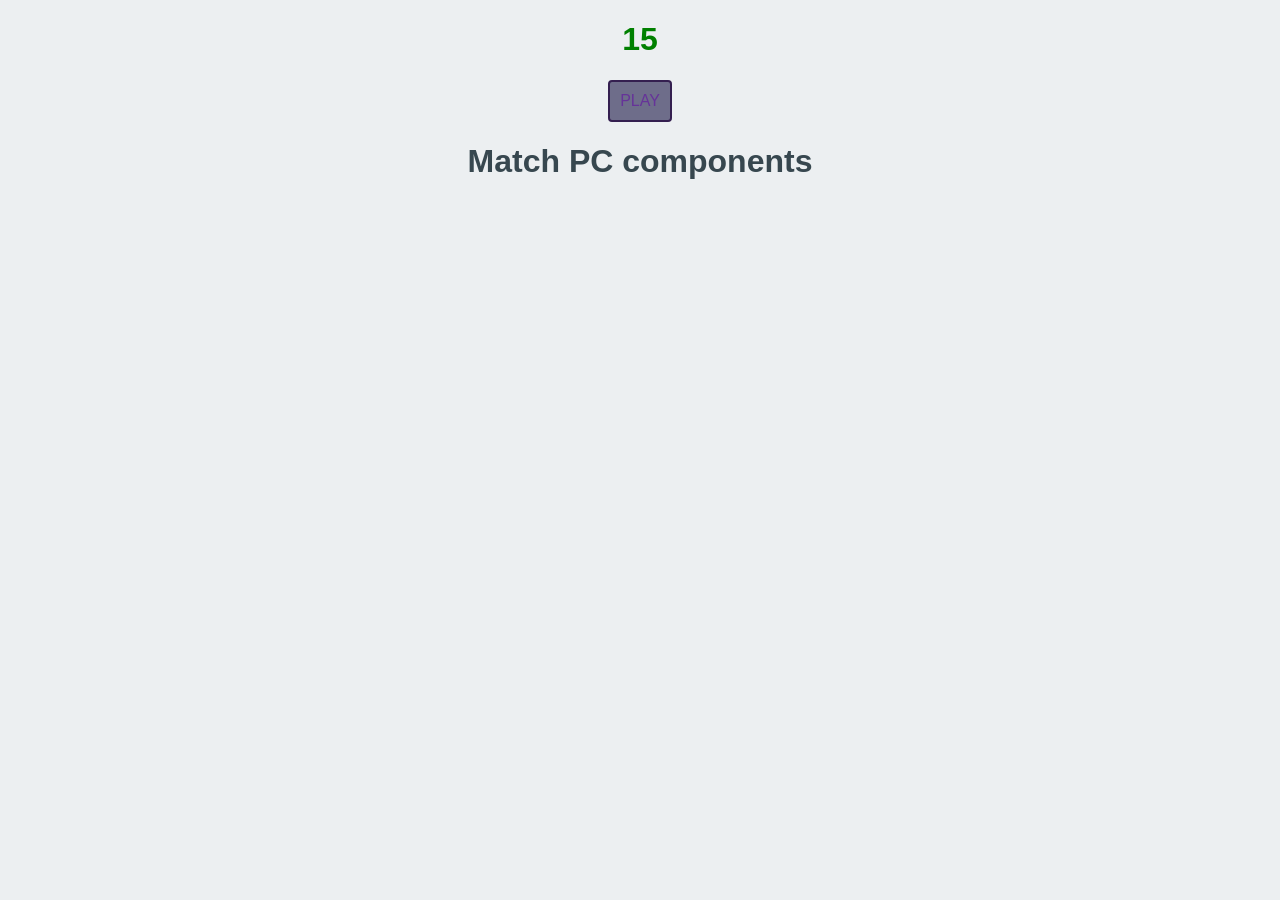
<file: suitsYou/computer/index.html>
<!DOCTYPE html>
<html lang="en">
<head>
    <link rel="stylesheet" href="bb.css"/>
    <meta charset="UTF-8">
    <meta http-equiv="X-UA-Compatible" content="IE=edge">
    <meta name="viewport" content="width=device-width, initial-scale=1.0">
    <title>PC Parts Matching Game</title>
   
</head>
<body>
<!-- Timer -->
<h1 id="time" value="15">15</h1>
<button id="start" onclick="countdown()">PLAY</button>

    <h1 id="elh1"> Match PC components</h1>
  


<div id="game">


    <div class="pc">
        <img src="./images/pc.jpeg">
    </div> 


    <main class="container">
<div>
    <ul class="draggable-list">
        <li id="e1" draggable="true">Motherboard</li>
        <li id="e2" draggable="true">Ventilator</li>
        <li id="e3" draggable="true">CPU</li>
        <li id="e4" draggable="true">Graphic & Sound Card</li>
        <li id="e5" draggable="true">Floppy Disk</li>
        <li id="e6" draggable="true">HDD</li>
        <li id="e7" draggable="true">CD ROM </li>
        <li id="e8" draggable="true">Case</li>
    </ul>
</div>
<div>
    <ul class="draggable-list">
        <li id="s7" draggable="true">1</li>
        <li id="s5" draggable="true">2</li>
        <li id="s6" draggable="true">3</li>
        <li id="s1" draggable="true">4</li>
        <li id="s4" draggable="true">5</li>
        <li id="s2" draggable="true">6</li>
        <li id="s3" draggable="true">7</li>
        <li id="s8" draggable="true">8</li>
    </ul>
</div>


</main>



</div>


<div id="endMessage">
    <h2> WELL DONE! </h2>
      <h2> &#129321;</h2> 
</div>


<!-- <button onclick="function_Next_page()"> Next </button>  -->



<script type="text/javascript" src="./js/script.js" > </script>
</body>
</html>
</file>
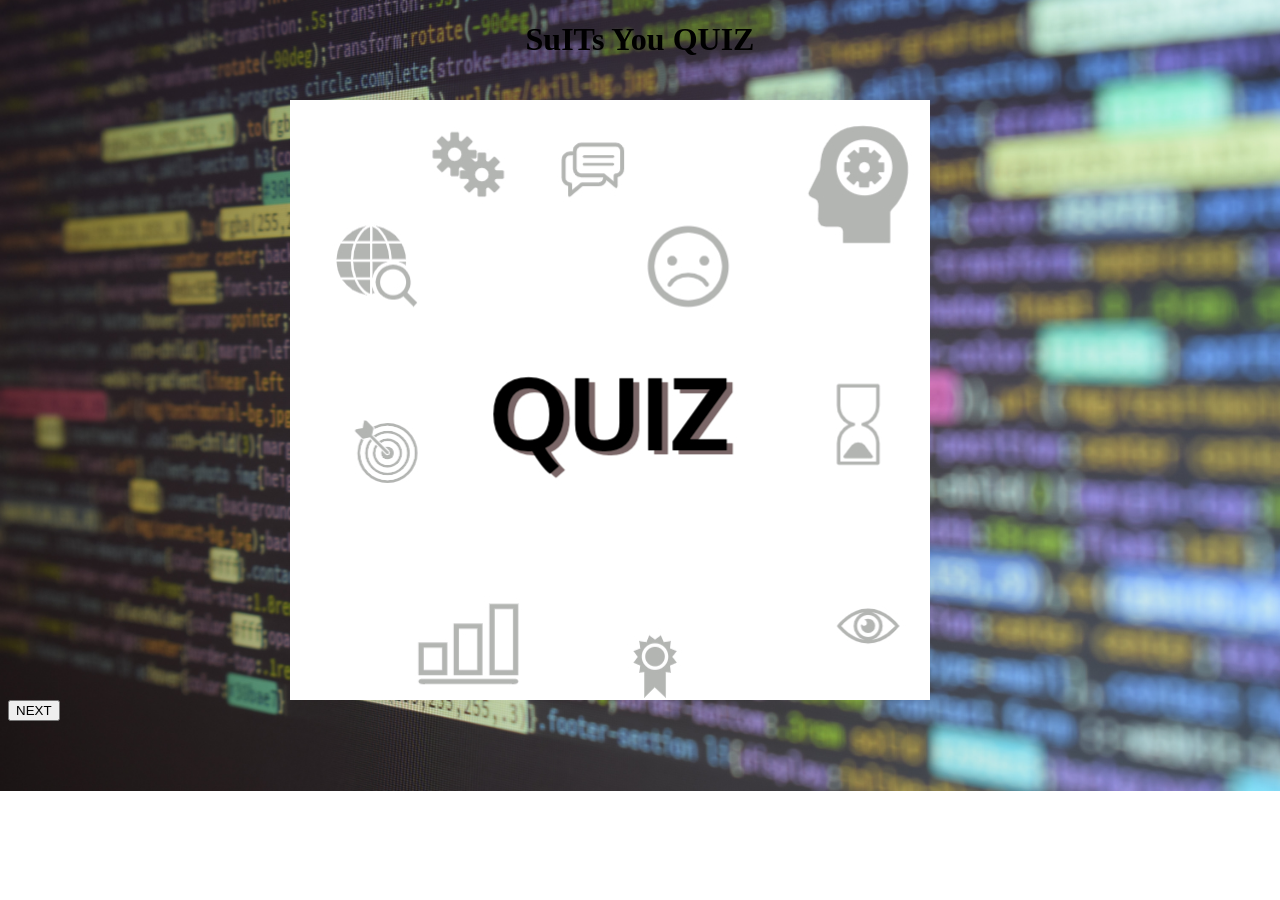
<file: suitsYou/Quizindex.html>
<!DOCTYPE html>
<html lang="en">
<head>
    <meta charset="UTF-8">
    <meta http-equiv="X-UA-Compatible" content="IE=edge">
    <meta name="viewport" content="width=device-width, initial-scale=1.0">
    <link rel="stylesheet" href="style/styleQuiz.css">
    <title>Main Page</title>

    <style>
        #mainFrame{
            height: 600px;
            width: 700px;
            overflow: hidden;
            border: none;
        }
    </style>
</head>
<body>
    
<div id="container">
<h1>SuITs You QUIZ</h1>
    <div id="window">
    <iframe id="mainFrame" src="./artwork/quizPIC.jpg" title="frame" > </iframe>
    </div>
    <div id="next">
        <button id="click" onclick="change()"> NEXT </button>
    </div>

</div>




<script type="text/javascript"> 





let src1 = "https://cdn-icons-png.flaticon.com/512/196/196685.png";  //testing
let src2 = "./question/q1.html";
let src3 = "./examples/2.jpg";
let src4 = "./computer/index.html";
let src5 = "./personality/index_personnality.html";
let src6;
let src7;
let src8;
let src9;
let src10;

    
let myFrame = document.getElementById("mainFrame");






let counter = 0;

function change() {
    
    //const iframeWindow = myFrame.contentWindow;
    //const iframeDocument = myFrame.contentDocument;

    counter = counter + 1;
    switch (counter) {
        case 1:
        myFrame.src= src1;
        break;
        case 2:
        myFrame.src= src2;
        break;
        case 3:
        myFrame.src= src3;
        break;
        case 4:
        myFrame.src= src4;
        break;
        case 5:
        myFrame.src= src5;
        break;

    }



}
   








</script>
</body>
</html>
</file>
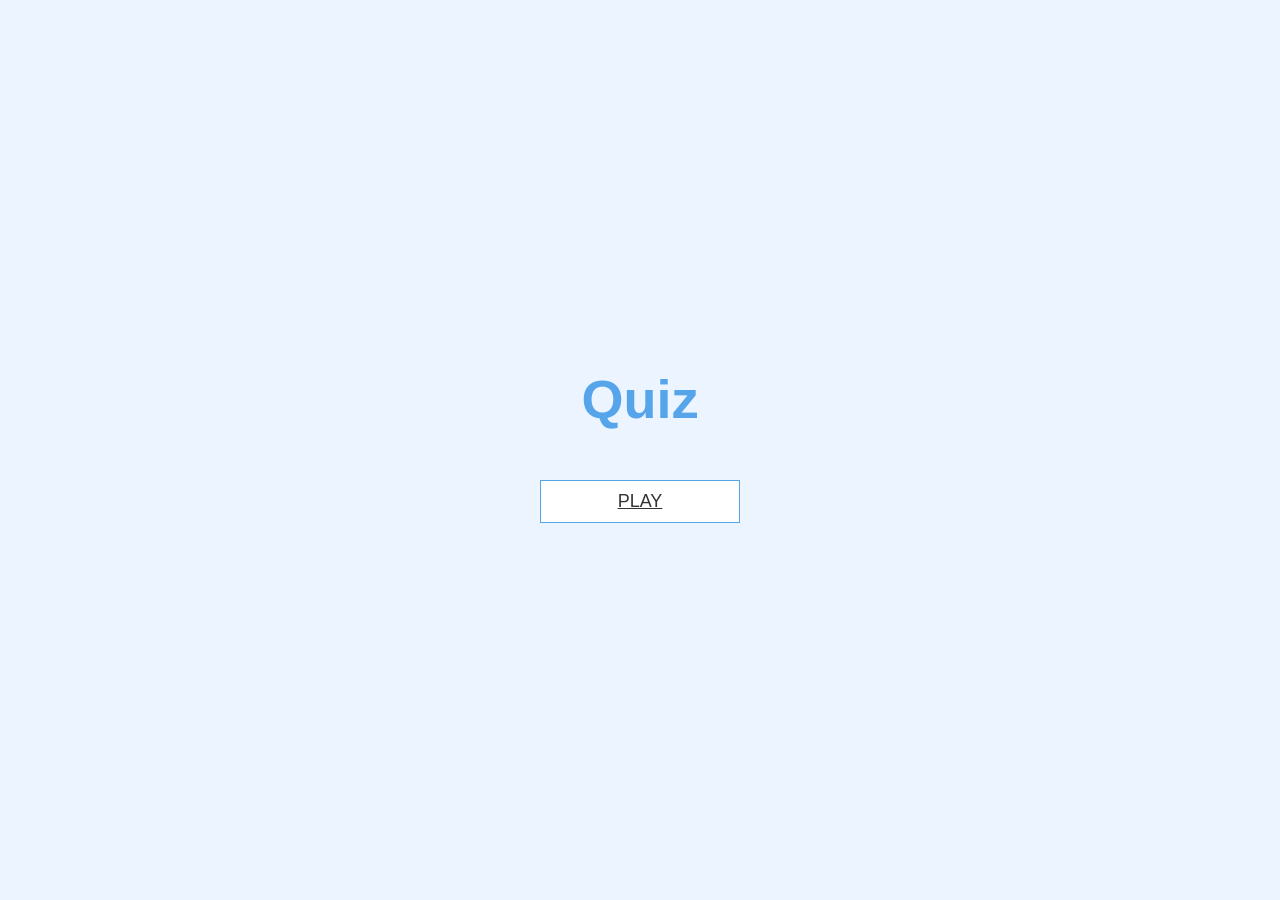
<file: suitsYou/personality/index_personnality.html>
<!DOCTYPE html>
<html lang="en">
<head>
    <meta charset="UTF-8">
    <meta http-equiv="X-UA-Compatible" content="IE=edge">
    <meta name="viewport" content="width=device-width, initial-scale=1.0">
    <title>Quizz</title>
    <link rel="stylesheet" href="./styles_personnality/style.css">
</head>
<body>
    <div class="container">
        <div id="home" class="flex-center flex-column">
            <h1>Quiz</h1>
            <p class="btn"> <a href="personnality.html"> PLAY </a> </p>
            <!-- <a class="btn" href="highscore.html">High Scores</a> -->
        </div>
    </div>
</body>
</html>
</file>
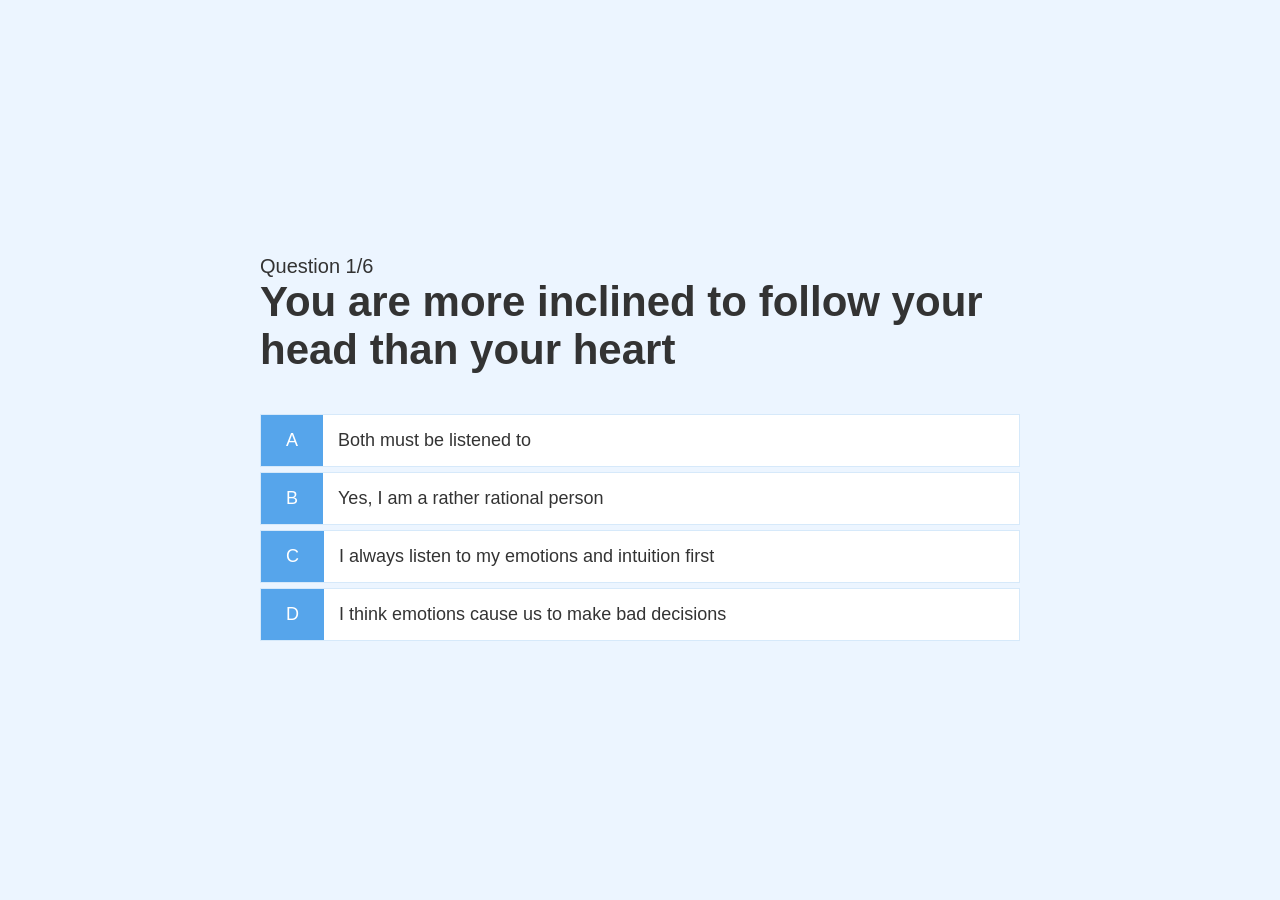
<file: suitsYou/personality/personnality.html>
<!DOCTYPE html>
<html lang="en">

<head>
    <meta charset="UTF-8">
    <meta http-equiv="X-UA-Compatible" content="IE=edge">
    <meta name="viewport" content="width=device-width, initial-scale=1.0">
    <title>Play</title>
    <link rel="stylesheet" href="./styles_personnality/style.css">
    <link rel="stylesheet" href="./styles_personnality/game.css">
</head>

<body>
    <div class="container">
        <div id="game" class="justify-center flex-column">
            <!-- hud = head-up display -->
            <div id="hud">
                <div id="hud-item">
                    <p id="progressText" class="hud-prefix">
                        <!-- Ce que l'on veut avoir ici : -->
                        Question
                    </p>
                    <div id="progressBar">
                        <div id="progressBarFull"></div>
                    </div>
                    
                </div>
                <!-- <div id="hud-item">
                    <p class="hud-prefix">
                        
                        Score
                    </p>
                    <h1 class="hud-main-text" id="scoreText">
                        
                        0
                    </h1>
                </div> -->
            </div>
            <h2 id="question">What is the answer to this questions?</h2>
            <div class="choice-container">
                <p class="choice-prefix">A</p>
                <p class="choice-text" data-number="0">Choice 1</p>
            </div>
            <div class="choice-container">
                <p class="choice-prefix">B</p>
                <p class="choice-text" data-number="1">Choice 2</p>
            </div>
            <div class="choice-container">
                <p class="choice-prefix">C</p>
                <p class="choice-text" data-number="2">Choice 3</p>
            </div>
            <div class="choice-container">
                <p class="choice-prefix">D</p>
                <p class="choice-text" data-number="3">Choice 4</p>
            </div>
        </div>
    </div>
    <script src="./personnality.js"></script>
</body>

</html>
</file>
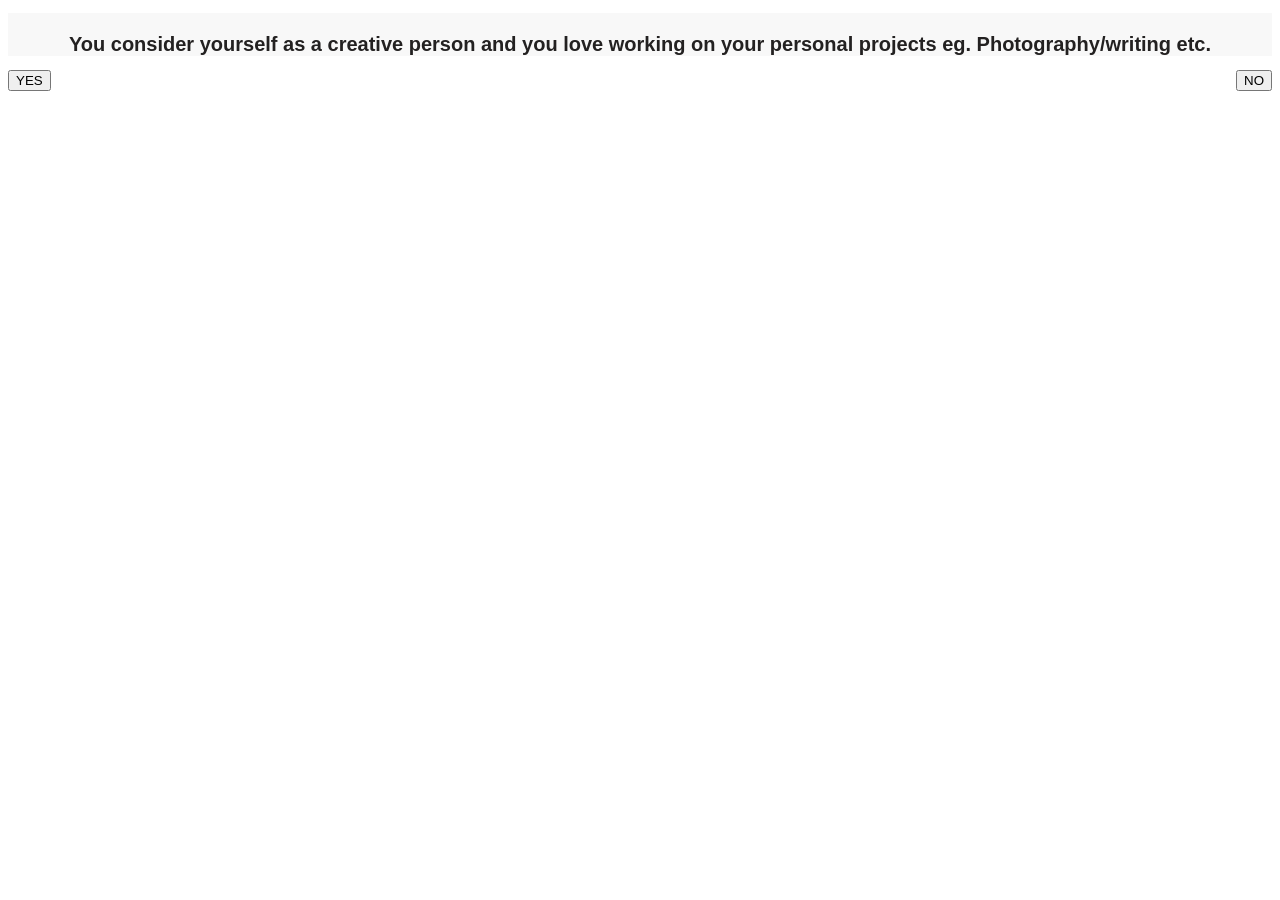
<file: suitsYou/question/q1.html>
<!DOCTYPE html>
<html lang="en">
<head>
    <meta charset="UTF-8">
    <meta http-equiv="X-UA-Compatible" content="IE=edge">
    <meta name="viewport" content="width=device-width, initial-scale=1.0">
    <link rel="preconnect" href="https://fonts.googleapis.com"> 
    <title>Document</title>
    <style> 
        h1{
        display: flex;
        justify-content: center;
        align-items: center;
        padding-top: 20px;
        overflow: hidden;
        color: rgb(35, 33, 33);
        font-size: 20px;
        font-family: 'Raleway', sans-serif;
        }

        #q{
            background-color: rgb(248, 248, 248);
        }

        #yes{
            float: left;
        }
        #no{
            float: right;
        }

       


    </style>
</head>
<body>
    <div id="q">
        <h1>You consider yourself  as a creative person and you love working 
            on your personal projects eg. Photography/writing etc. 
        </h1>
        <div>
            <button id="yes">YES</button>
        </div>
        <div>
            <button  id="no">NO</button>
        </div>
    </div>
   
</body>
</html>
</file>
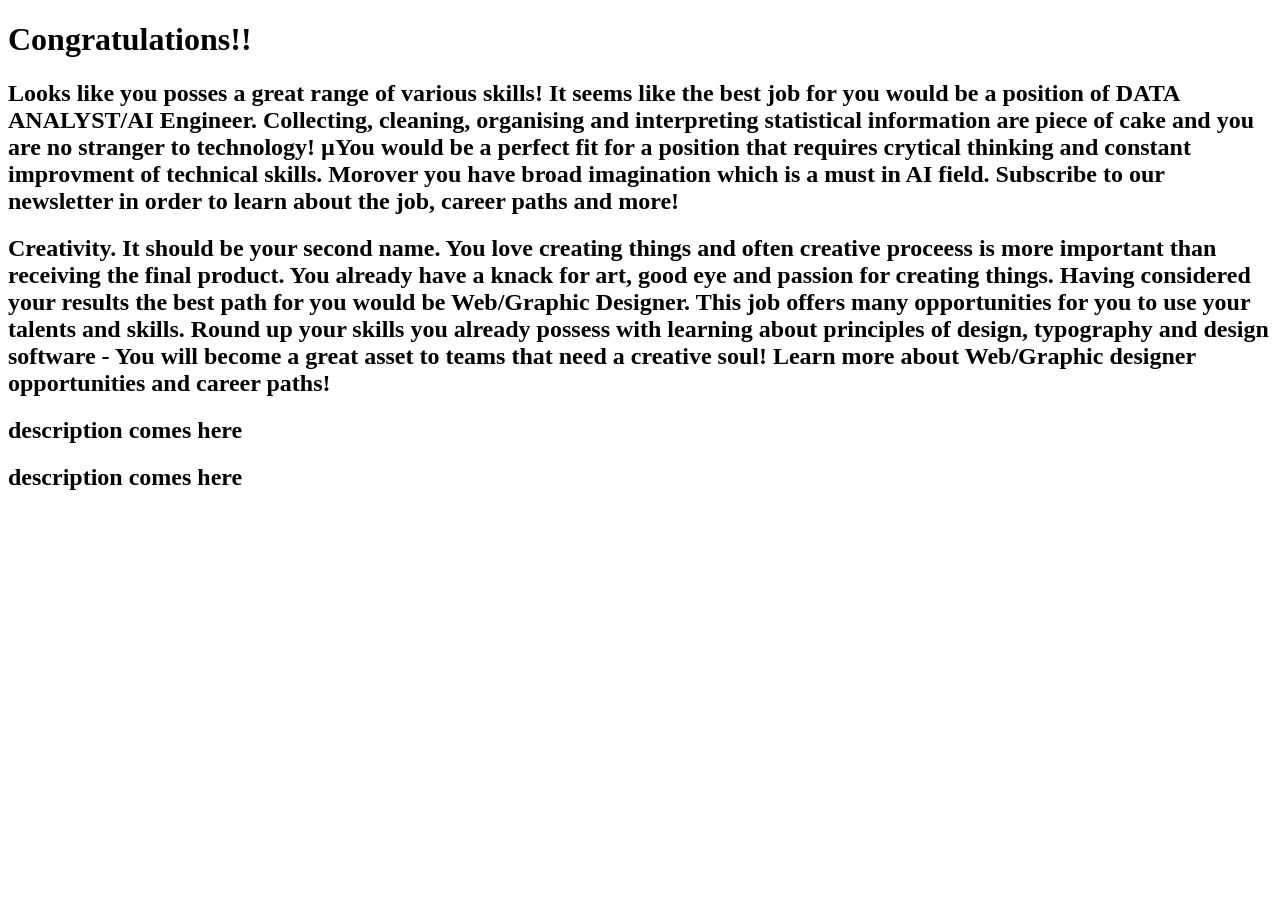
<file: suitsYou/quizEnd/quizEnd_index.html>
<!DOCTYPE html>
<html lang="en">
<head>
    <meta charset="UTF-8">
    <meta http-equiv="X-UA-Compatible" content="IE=edge">
    <meta name="viewport" content="width=device-width, initial-scale=1.0">
    <title>Document</title>
</head>
<body>
    
<!-- job summary notes   // To be send via email  -->

<h1> Congratulations!! </h1>


<h2 id="data"> Looks like you posses a great range of various skills! It seems like the best job for you would be a position of DATA ANALYST/AI Engineer.
    Collecting, cleaning, organising and interpreting statistical information are piece of cake and you are no stranger to technology! 
    µYou would be a perfect fit for a position that requires crytical thinking and constant improvment of technical skills.
    Morover you have broad imagination which is a must in AI field.
    Subscribe to our newsletter in order to learn about the job, career paths and more!
</h2>

<h2 id="web"> Creativity. It should be your second name. You love creating things and often creative proceess is more important than
    receiving the final product. You already have a knack for art, good eye and passion for creating things. Having considered your results the best path for you
    would be Web/Graphic Designer. This job offers many opportunities for you to use your talents and skills. Round up your skills you already possess with learning
    about principles of design, typography and design software - You will become a great asset to teams that need a creative soul!
    Learn more about Web/Graphic designer opportunities and career paths!
</h2>


<h2 id="back"> 
    description comes here
</h2>


<h2 id="back"> 
    description comes here
</h2>



</body>
</html>
</file>
<file: suitsYou/computer/bb.css>
/*Displaying game content  */
#game{
    display: none;  

}

#start {
    color: rebeccapurple;
    background-color: #6e6d8a;
    border: 2px solid #341f50;
}


#time{
    color: green;
}


.container {
    max-width: 960px;
    margin: auto;
}

.pc{
    display: flex;
    justify-content: center;
}

body {
    background-color: #eceff1;
    font-family: sans-serif;
    color: #37474f;

}

h1, h2 {
    text-align: center;
}

main{
display: grid;
grid-template-columns: repeat(2, 1fr);
grid-gap: 5px;
}

.draggable-list{
    padding: 5px;
}

li{
    list-style: none;
    padding: 10px;
    margin: 5px;
    background-color: #cfd8dc;
    border: 1px solid #b0bec5;
    color: rgb(116, 116, 156);
    cursor: grab;
    
}


/*.over{
    background-color: #90a4ae;
}*/



button {
    margin: auto;
    cursor: pointer;
    display: block;
    padding: 10px;
    font-size: 16px;
    border-radius: 4px;
    border: none;
}

button:hover{
    background-color: #516a75;
}

#endMessage{
    display: none;
}




/*  TIMER STYLE   */
</file>
<file: suitsYou/style/styleQuiz.css>
/* body, html {
    height: 100%;
    margin: 0;
  } */


body{
    background-image: url(../artwork/code.jpg);
    height: 100%; 
    background-position: center;
    background-repeat: no-repeat;
    background-size: cover;
    }


h1{
    display: flex;
    justify-content: center;
}

 #window{
    display: flex;
    justify-content: center;
    align-items: center;
    padding-top: 20px;
    overflow: hidden;
}
</file>
<file: suitsYou/personality/styles_personnality/style.css>
:root{
    background-color: #ecf5ff;
    font-size: 62.5%;
}

*{
    box-sizing: border-box;
    font-family: Arial, Helvetica, sans-serif;
    margin: 0;
    padding: 0;
    color:#333;
}

h1,
h2,
h3,
h4{
    margin-bottom: 1rem;
}

h1{
    font-size: 5.4rem;
    color: #56a5eb;
    margin-bottom: 5rem;
}

h1 > span {
    font-size: 2.4rem;
    font-weight: 500;;
}

h2{
    font-size: 4.2rem;
    margin-bottom: 4rem;
    font-weight: 700;
}

h3{
    font-size: 2.8rem;
    font-weight: 500;
}

/* Utilities */

/* Center  */
.container{
    width: 100vw;
    height: 100vh;
    /* using flex-box */
    display: flex;
    /*centre horizontalement*/
    justify-content: center;
    /*centre verticalement*/
    align-items: center;
    max-width: 80rem;
    margin: 0 auto;
    padding: 2rem;
}
/* Pour tous les enfants du container */
.container > *{
    width: 100%;
}

/* On set les choses de manière verticale plutôt qu'horizontale */
.flex-column{
    display: flex;
    flex-direction: column;
}

.flex-center{
    justify-content: center;
    align-items: center;
}

.justify-center{
    justify-content: center;
}

.text-center{
    text-align: center;
}

/* Pour cacher des choses */
.hidden{
    display: none;
}

/* BUTTONS */

.btn{
    font-size: 1.8rem;
    padding: 1rem;
    width: 20rem;
    text-align: center;
    border: 0.1rem solid #56a5eb;
    margin-bottom: 1rem;
    text-decoration: none;
    color: #56a5eb;
    background-color: white;
}

.btn:hover{
    cursor: pointer;
    box-shadow: 0 0.4rem 1.4rem 0 rgba(86, 185, 235, 0.5);
    transform: translateY(-0.1rem);
    transition: transform 150ms;
}

.btn[disabled]:hover{
    cursor:  not-allowed;
    box-shadow: none;
    transform: none;
}

/* FORMS */

form {

    width : 100%;
    display: flex;
    flex-direction: column;
    align-items: center;
}

input{
    margin-bottom: 1rem;
    width: 20rem;
    padding: 1.5rem;
    font-size: 1.8rem;
    border: none;
    box-shadow: 0 0.1rem 1.4rem 0 rgba(86, 185, 235, 0.5);
}

input::placeholder{
    color: #aaa;
}
</file>
<file: suitsYou/personality/styles_personnality/game.css>
/* //container de l'ensemble préfixe + choix */
.choice-container{
    display: flex;
    margin-bottom: 0.5rem;
    width: 100%;
    font-size: 1.8rem;
    border: 0.1rem solid rgba(86, 165, 235, 0.24);
    background-color: white;
}

.choice-container:hover{
    cursor: pointer;
    box-shadow: 0 0.4rem 1.4rem 0 rgba(86, 185, 235, 0.5);
    transform: translateY(-0.1rem);
    transition: transform 150ms;
}
/* container avec le n° du choix (A, B, C, D) */
.choice-prefix {
    padding: 1.5rem 2.5rem;
    background-color: #56a5eb;
    color: white;
}
/* container avec le texte du choix*/
.choice-text{
    padding: 1.5rem;
    width: 100%;
}

.correct{
    background-color: #28a745;
}

.incorrect{
    background-color: #dc3545;
}

/* HUD */

#hud {
    display: flex;
    justify-content: space-between;
}

.hud-prefix{
    text-align: center;
    font-size: 2rem;
}

.hud-main-text{
    text-align: center;
}

/* Progress Bar */

/* #progressBar{
    width : 20rem;
    height: 4rem;
    border: 0.3rem solid #56a5eb;
    margin-top: 1.5rem;
}

#progressBarFull{
    height : 3.4rem;
    background-color: #56a5eb;
    /* c'est avec la width que l'on va jouer pour le remplissage ! */
    width: 0%;
} */
</file>
